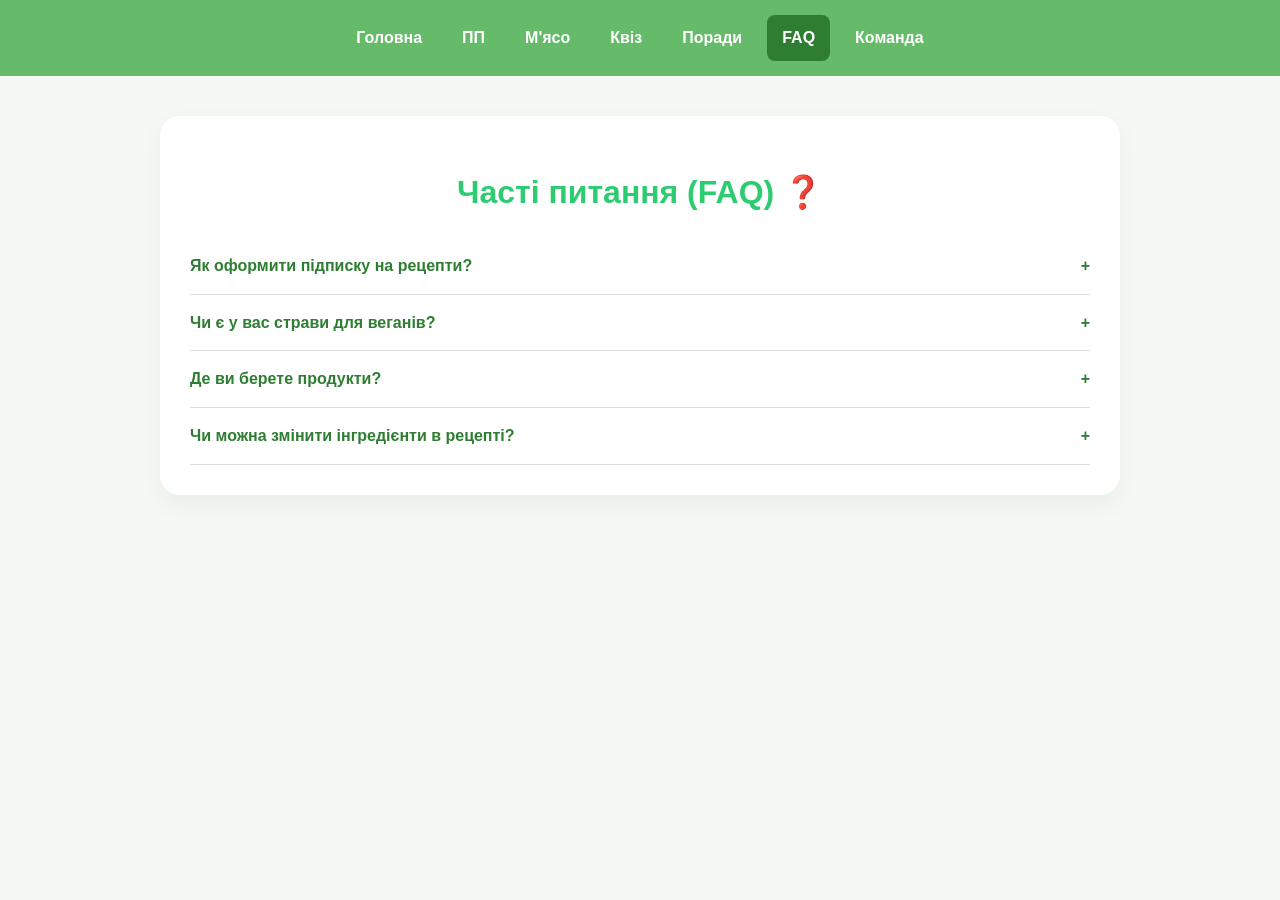
<file: Smart Kitchen/faq.html>
<!DOCTYPE html>
<html lang="uk">
<head>
    <meta charset="UTF-8">
    <title>FAQ — Smart Kitchen</title>
    <link rel="stylesheet" href="style.css">
    <style>
        .faq-item { border-bottom: 1px solid #ddd; padding: 15px 0; }
        .faq-question { 
            font-weight: bold; 
            cursor: pointer; 
            color: var(--dark-green); 
            display: flex; 
            justify-content: space-between; 
        }
        .faq-answer { 
            display: none; 
            padding-top: 10px; 
            color: #555; 
            line-height: 1.6;
        }
        .loader {
            border: 3px solid #f3f3f3;
            border-top: 3px solid var(--main-green);
            border-radius: 50%;
            width: 20px;
            height: 20px;
            animation: spin 1s linear infinite;
            display: inline-block;
        }
        @keyframes spin { 0% { transform: rotate(0deg); } 100% { transform: rotate(360deg); } }
    </style>
</head>
<body>
    <header>
        <a href="index.html">Головна</a><a href="pp.html">ПП</a><a href="meat.html">М'ясо</a>
        <a href="quiz.html">Квіз</a><a href="tips.html">Поради</a><a href="faq.html" class="active">FAQ</a><a href="team.html">Команда</a>
    </header>

    <div class="container">
        <h1>Часті питання (FAQ) ❓</h1>
        
        <div class="faq-container">
            <div class="faq-item">
                <div class="faq-question" onclick="toggleFaq(0)">Як оформити підписку на рецепти? <span>+</span></div>
                <div class="faq-answer">Для цього вам знадобиться свіжий огірок, трохи солі та гарний настрій. Ретельно помийте овочі перед вживанням.</div>
            </div>

            <div class="faq-item">
                <div class="faq-question" onclick="toggleFaq(1)">Чи є у вас страви для веганів? <span>+</span></div>
                <div class="faq-answer">
                    <div class="loader"></div> Завантаження відповіді з сервера...
                </div>
            </div>

            <div class="faq-item">
                <div class="faq-question" onclick="toggleFaq(2)">Де ви берете продукти? <span>+</span></div>
                <div class="faq-answer">Bacon ipsum. ПЕРЕВІРИТИ ЦЕЙ ТЕКСТ ПЕРЕД ПУБЛІКАЦІЄЮ! Спитати у менеджера Івана.</div>
            </div>

            <div class="faq-item">
                <div class="faq-question" onclick="toggleFaq(3)">Чи можна змінити інгредієнти в рецепті? <span>+</span></div>
                <div class="faq-answer">Так, ви можете замінювати продукти на аналогічні, якщо у вас немає алергії.</div>
            </div>
        </div>
    </div>

    <script>
        function toggleFaq(index) {
            const answers = document.querySelectorAll('.faq-answer');
            const target = answers[index];
            
            // БАГ: Если это 4-й вопрос (индекс 3), он только открывается и никогда не закрывается
            if(index === 3) {
                target.style.display = 'block';
            } else {
                // Обычная логика (открыть/закрыть)
                const isVisible = target.style.display === 'block';
                target.style.display = isVisible ? 'none' : 'block';
            }
        }
    </script>
</body>
</html>
</file>
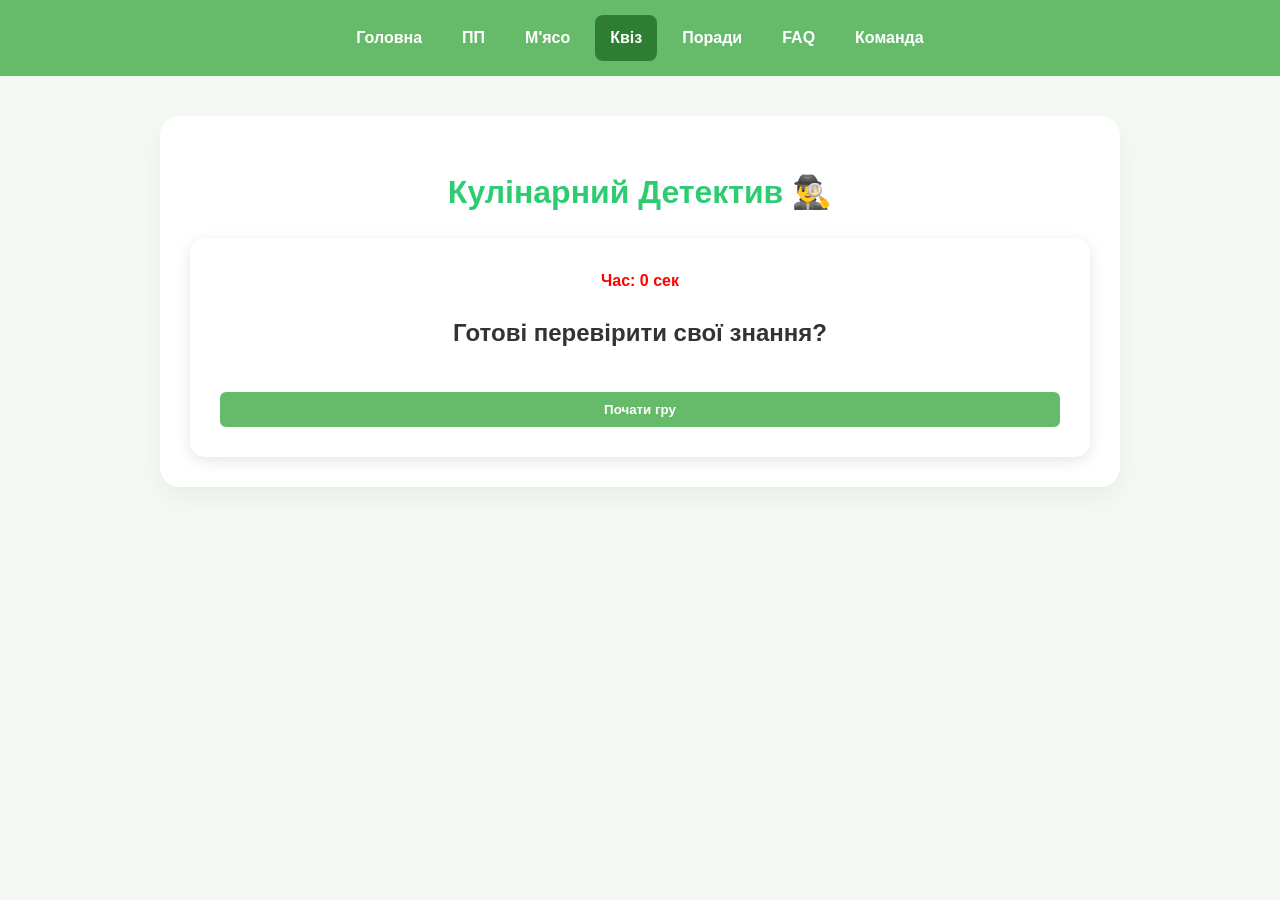
<file: Smart Kitchen/quiz.html>
<!DOCTYPE html>
<html lang="uk">
<head>
    <meta charset="UTF-8">
    <title>Smart Kitchen — Квіз</title>
    <link rel="stylesheet" href="style.css">
</head>
<body>
    <header>
        <a href="index.html">Головна</a><a href="pp.html">ПП</a><a href="meat.html">М'ясо</a>
        <a href="quiz.html" class="active">Квіз</a><a href="tips.html">Поради</a><a href="faq.html">FAQ</a><a href="team.html">Команда</a>
    </header>

    <div class="container">
        <h1>Кулінарний Детектив 🕵️‍♂️</h1>
        
        <div id="quizBox" style="background: white; padding: 30px; border-radius: 15px; box-shadow: 0 4px 15px rgba(0,0,0,0.1); text-align: center; position: relative;">
            
            <div id="timer" style="font-weight: bold; color: red; margin-bottom: 10px;">Час: 0 сек</div>

            <h2 id="question">Готові перевірити свої знання?</h2>
            
            <div id="optionsBox" style="display: flex; flex-direction: column; gap: 10px; margin: 20px 0;">
                </div>

            <button id="actionBtn" class="btn-recipe" onclick="startQuiz()">Почати гру</button>
        </div>
    </div>

    <script>
        const quizData = [
            { q: "Яку частину рослини ми їмо в броколі?", a: ["Корінь", "Квіти", "Листя", "Насіння"], correct: 1 },
            { q: "Що додають у каву по-віденськи?", a: ["Сіль", "Вершки", "Перець", "Лимон"], correct: 1 },
            { q: "Який фрукт називають 'королем фруктів' через запах?", a: ["Манго", "Дуріан", "Ананас", "Папайя"], correct: 1 }
        ];

        let currentQ = 0;
        let timerVal = 0;
        let timerInterval;

        function startQuiz() {
            currentQ = 0;
            timerVal = 0;
            document.getElementById('actionBtn').innerText = "Наступне питання";
            document.getElementById('actionBtn').onclick = nextQuestion;
            
            // Запуск "кривого" таймера
            clearInterval(timerInterval);
            timerInterval = setInterval(() => {
                timerVal++;
                document.getElementById('timer').innerText = "Час: " + timerVal + " сек";
                
                // БАГ: Квіз переривається на 10 секунді, хоча ліміту ніде не вказано
                if(timerVal === 10) {
                    alert("Час вийшов! (Баг таймера)");
                    showResult();
                }
            }, 1000);

            loadQuestion();
        }

        function loadQuestion() {
            const data = quizData[currentQ];
            document.getElementById('question').innerText = data.q;
            const oBox = document.getElementById('optionsBox');
            oBox.innerHTML = '';

            // БАГ: Перемішуємо індекси, щоб нумерація була 3, 1, 4, 2
            let buggedIndexes = [2, 0, 3, 1]; 

            buggedIndexes.forEach((bugIdx) => {
                const optionText = data.a[bugIdx];
                const btn = document.createElement('button');
                btn.style.cssText = "padding: 12px; border: 2px solid #66bb6a; border-radius: 8px; background: none; cursor: pointer;";
                
                // Виводимо текст з неправильним номером
                btn.innerText = (bugIdx + 1) + ". " + optionText;
                
                btn.onclick = function() {
                    const buttons = oBox.getElementsByTagName('button');
                    for(let b of buttons) b.style.background = "none";
                    this.style.background = "#e8f5e9";
                };
                oBox.appendChild(btn);
            });
        }

        function nextQuestion() {
            currentQ++;
            if(currentQ < quizData.length) {
                loadQuestion();
            } else {
                showResult();
            }
        }

        function showResult() {

clearInterval(timerInterval);
            document.getElementById('timer').innerText = "";
            document.getElementById('question').innerText = "Квіз завершено!";
            document.getElementById('optionsBox').innerHTML = "Ваш результат зафіксовано в системі (ні).";
            document.getElementById('actionBtn').innerText = "Спробувати ще раз";
            document.getElementById('actionBtn').onclick = () => location.reload();
        }
    </script>
</body>
</html>
</file>
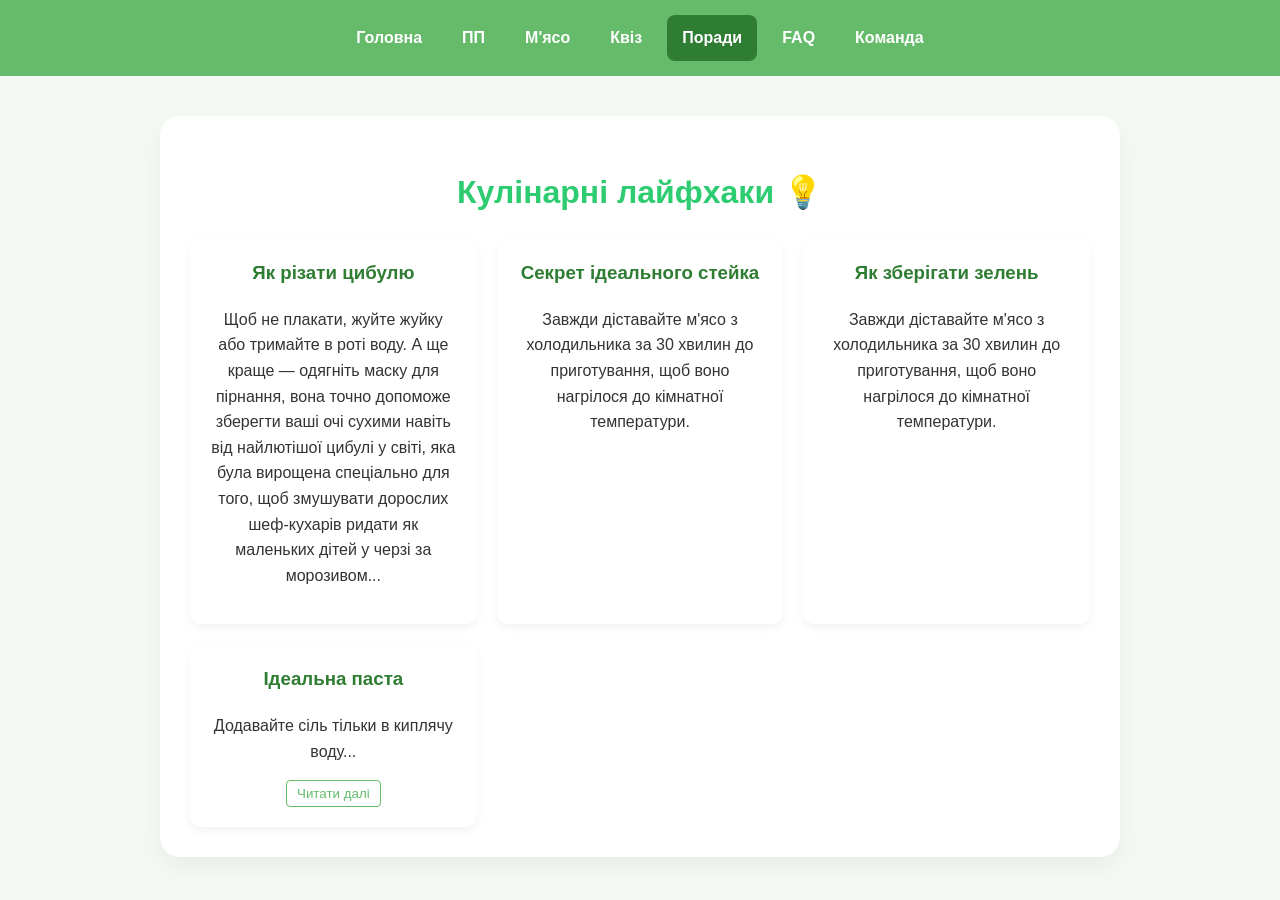
<file: Smart Kitchen/tips.html>
<!DOCTYPE html>
<html lang="uk">
<head>
    <meta charset="UTF-8">
    <title>Поради — Smart Kitchen</title>
    <link rel="stylesheet" href="style.css">
    <style>
        .tips-grid { display: grid; grid-template-columns: repeat(auto-fit, minmax(280px, 1fr)); gap: 20px; }
        .tip-card { background: white; padding: 20px; border-radius: 12px; box-shadow: 0 4px 10px rgba(0,0,0,0.05); }
        
        /* БАГ №3: Текст зникає при наведенні */
        .tip-card:hover p { color: white; } 

        .tip-card h3 { color: var(--dark-green); margin-top: 0; }
        .btn-more { background: none; border: 1px solid var(--main-green); color: var(--main-green); padding: 5px 10px; border-radius: 4px; cursor: pointer; }
    </style>
</head>
<body>
    <header>
        <a href="index.html">Головна</a><a href="pp.html">ПП</a><a href="meat.html">М'ясо</a>
        <a href="quiz.html">Квіз</a><a href="tips.html" class="active">Поради</a><a href="faq.html">FAQ</a><a href="team.html">Команда</a>
    </header>

    <div class="container">
        <h1>Кулінарні лайфхаки 💡</h1>
        
        <div class="tips-grid">
            <div class="tip-card">
                <h3>Як різати цибулю</h3>
                <p>Щоб не плакати, жуйте жуйку або тримайте в роті воду. А ще краще — одягніть маску для пірнання, вона точно допоможе зберегти ваші очі сухими навіть від найлютішої цибулі у світі, яка була вирощена спеціально для того, щоб змушувати дорослих шеф-кухарів ридати як маленьких дітей у черзі за морозивом...</p>
            </div>

            <div class="tip-card">
                <h3>Секрет ідеального стейка</h3>
                <p>Завжди діставайте м'ясо з холодильника за 30 хвилин до приготування, щоб воно нагрілося до кімнатної температури.</p>
            </div>

            <div class="tip-card">
                <h3>Як зберігати зелень</h3>
                <p>Завжди діставайте м'ясо з холодильника за 30 хвилин до приготування, щоб воно нагрілося до кімнатної температури.</p> 
                </div>

            <div class="tip-card" id="bugCard">
                <h3>Ідеальна паста</h3>
                <p>Додавайте сіль тільки в киплячу воду...</p>
                <button class="btn-more" onclick="document.getElementById('bugCard').style.display='none'">Читати далі</button>
                </div>
        </div>
    </div>
</body>
</html>
</file>
<file: Smart Kitchen/style.css>
:root {
    --main-green: #66bb6a;
    --dark-green: #2e7d32;
    --light-mint: #f1f8f1;
}
body { font-family: 'Segoe UI', sans-serif; margin: 0; background-color: var(--light-mint); transition: 0.3s; }
header { background-color: var(--main-green); padding: 15px; display: flex; justify-content: center; gap: 10px; position: sticky; top: 0; z-index: 1000; }
header a { color: white; text-decoration: none; font-weight: bold; padding: 10px 15px; border-radius: 8px; }
header a.active { background: var(--dark-green); }

.container { max-width: 1200px; margin: 0 auto; padding: 20px; }
h1 { text-align: center; color: #333; }

.filter-panel { background: white; padding: 20px; border-radius: 12px; box-shadow: 0 4px 10px rgba(0,0,0,0.1); margin-bottom: 30px; display: flex; gap: 10px; }
input[type="text"] { flex-grow: 1; padding: 10px; border: 1px solid #ccc; border-radius: 8px; outline: none; }

.recipe-grid { display: grid; grid-template-columns: repeat(auto-fill, minmax(250px, 1fr)); gap: 20px; }
.card { background: white; border-radius: 12px; overflow: hidden; box-shadow: 0 4px 10px rgba(0,0,0,0.05); transition: 0.3s; }
.card img { width: 100%; height: 180px; object-fit: cover; cursor: pointer; }
.card-content { padding: 15px; text-align: center; }

.ingredients-list { display: none; background: #f9f9f9; padding: 15px; border-top: 1px solid #eee; text-align: left; font-size: 14px; }
.btn-recipe { background: var(--main-green); color: white; border: none; padding: 10px 20px; border-radius: 6px; cursor: pointer; font-weight: bold; width: 100%; transition: 0.2s; }
.btn-recipe:hover { background: var(--dark-green); }
/* Головний файл стилів Smart Kitchen */

body {
    font-family: 'Segoe UI', Tahoma, Geneva, Verdana, sans-serif;
    background-color: #f4f9f4;
    margin: 0;
    padding: 0;
    color: #333;
    line-height: 1.6;
}

/* Навігація */
nav {
    background-color: #27ae60;
    padding: 1rem;
    text-align: center;
    box-shadow: 0 2px 10px rgba(0,0,0,0.1);
    position: sticky;
    top: 0;
    z-index: 1000;
}

nav a {
    color: white;
    text-decoration: none;
    margin: 0 15px;
    font-weight: bold;
    font-size: 1.1rem;
    transition: color 0.3s;
}

nav a:hover {
    color: #d1f2eb;
}

/* Основний контейнер */
.container {
    max-width: 900px;
    margin: 40px auto;
    padding: 30px;
    background: white;
    border-radius: 20px;
    box-shadow: 0 10px 25px rgba(0,0,0,0.05);
    text-align: center;
}

h1 {
    color: #2ecc71;
    margin-bottom: 20px;
}

/* Кнопки */
.btn {
    background-color: #2ecc71;
    color: white;
    padding: 12px 25px;
    border-radius: 30px;
    text-decoration: none;
    display: inline-block;
    border: none;
    cursor: pointer;
    font-weight: bold;
    font-size: 1rem;
    transition: all 0.3s ease;
    box-shadow: 0 4px 6px rgba(46, 204, 113, 0.2);
}

.btn:hover {
    background-color: #27ae60;
    transform: translateY(-2px);
    box-shadow: 0 6px 12px rgba(46, 204, 113, 0.3);
}

/* Секція фільтрації */
.filter-section {
    margin: 20px 0;
    padding: 15px;
    background: #f9fdf9;
    border-radius: 15px;
}

.filter-section h3 {
    margin-top: 0;
    color: #27ae60;
}

/* Картки рецептів */
.recipe-grid {
    display: flex;
    flex-wrap: wrap;
    justify-content: center;
    gap: 20px;
    margin-top: 30px;
}

.recipe-card {
    background: #fff;
    width: 200px;
    padding: 20px;
    border: 2px solid #f0f0f0;
    border-radius: 15px;
    transition: all 0.3s ease;
    cursor: default;
}

.recipe-card:hover {
    transform: translateY(-10px);
    border-color: #2ecc71;
    box-shadow: 0 10px 20px rgba(0,0,0,0.05);
}

.recipe-card p {
    font-weight: bold;
    margin: 10px 0 5px 0;
}

.recipe-card small {
    color: #27ae60;
    font-weight: 600;
    text-transform: uppercase;
    font-size: 0.75rem;
}

/* Списки та FAQ */
ul {
    text-align: left;
    display: inline-block;
    padding-left: 20px;
}

details {
    text-align: left;
    background: #f9fdf9;
    padding: 15px;
    margin: 10px 0;
    border-radius: 10px;
    cursor: pointer;
}

summary {
    font-weight: bold;
    color: #27ae60;
}

/* Зображення */
img {
    width: 100%;
    border-radius: 15px;
    margin-bottom: 20px;
}
</file>
